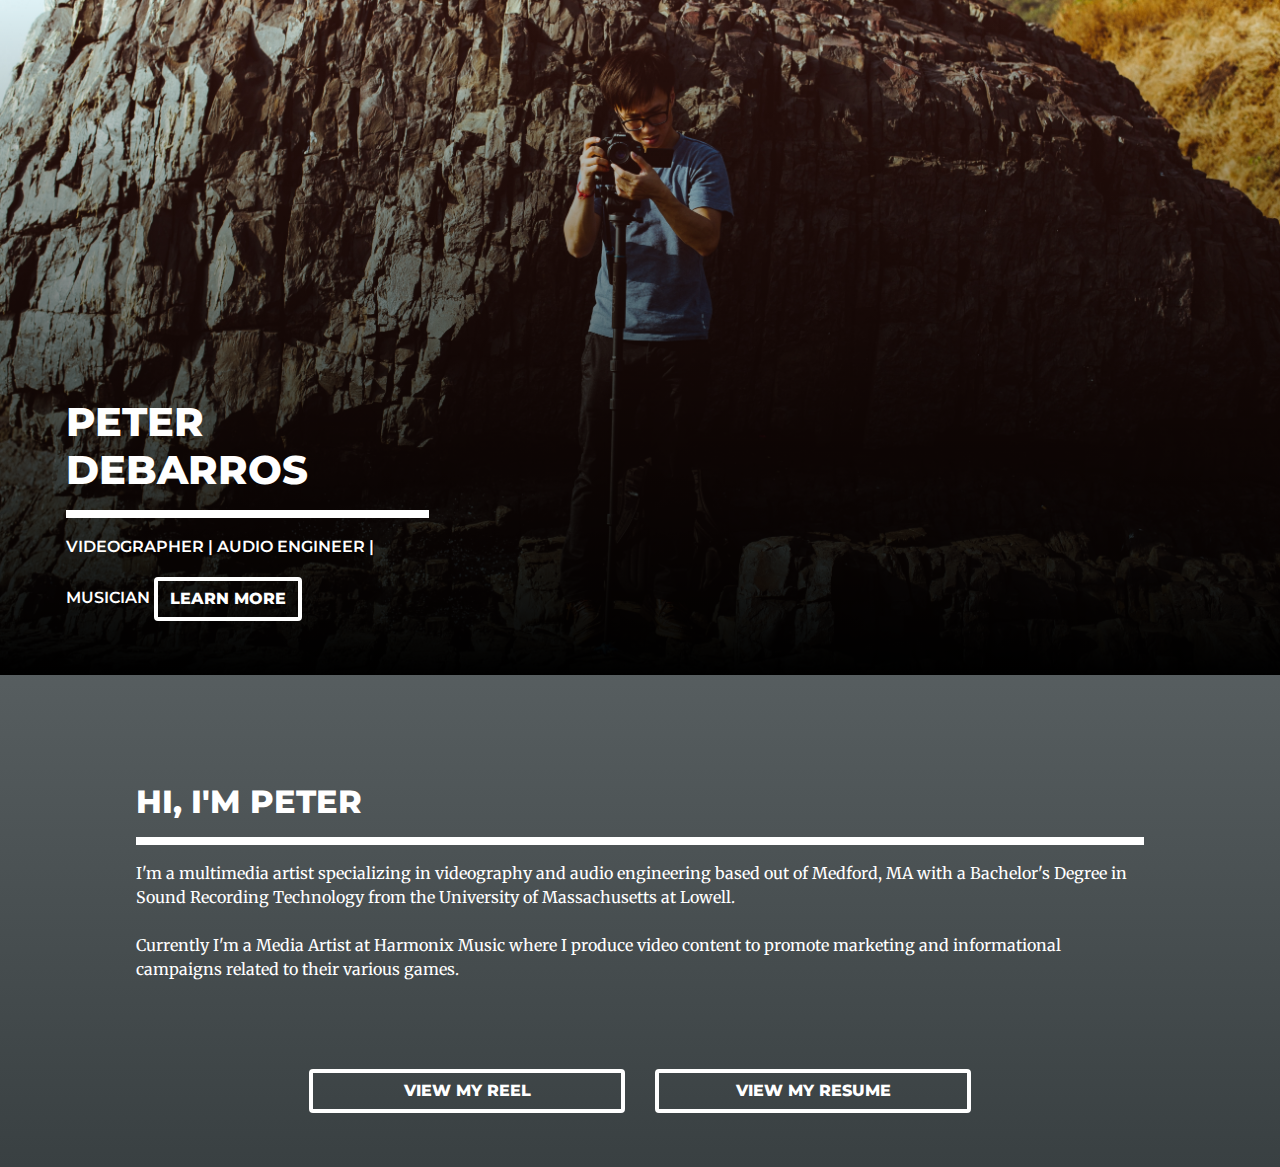
<file: index.html>
<!DOCTYPE html>
<html lang="en">
<head>
  <meta charset="UTF-8">
  <meta name="viewport" content="width=device-width, initial-scale=1.0">
  <meta http-equiv="X-UA-Compatible" content="ie=edge">
  <title>Peter Debarros</title>

  <!-- Fonts Import -->
  <link href="https://fonts.googleapis.com/css?family=Merriweather|Montserrat:400,600,700,800&display=swap" rel="stylesheet">

  <!-- BS CSS -->
  <link rel="stylesheet" href="https://stackpath.bootstrapcdn.com/bootstrap/4.3.1/css/bootstrap.min.css"
    integrity="sha384-ggOyR0iXCbMQv3Xipma34MD+dH/1fQ784/j6cY/iJTQUOhcWr7x9JvoRxT2MZw1T" crossorigin="anonymous">

  <!-- Main CSS -->
  <link rel="stylesheet" href="assets/css/main.css">

</head>
<body>

  <div class="load" id="nav"></div>

  <section id="header">
    <div class="container-fluid">
      <div class="row">
        <div class="col-xl-4 col-12">
          <h1>Peter Debarros</h1>
          <hr>
          <span>Videographer | Audio Engineer | Musician</span>
          <a href="#learn-more">
            <button class="btn btn-primary">LEARN MORE</button>
          </a>
        </div>
      </div>
    </div> 
  </section>

  <section id="learn-more" class="anchor">
    <div class="container">
      <div class="row">
        <div class="col-12">
          <h2>Hi, I'm Peter</h2>
          <hr>
          <p>
            I'm a multimedia artist specializing in videography and audio engineering based out of Medford, MA with a Bachelor's Degree in Sound
            Recording Technology from the University of Massachusetts at Lowell.
            <br><br>
            Currently I'm a Media Artist at Harmonix Music where I produce video content to promote marketing and informational campaigns related to their various games.
          </p>
        </div>
      </div>
      <div class="row text-center">
        <div class="col-xl-4 offset-xl-2 col-12">
          <a href="#video">
            <button class="btn btn-primary w-100">VIEW MY REEL</button>
          </a>
        </div>
        <div class="col-xl-4 col-12">
          <a href="assets/downloads/peter_debarros_1_page_resume.pdf" target="_blank">
            <button class="btn btn-primary w-100">VIEW MY RESUME</button>
          </a>
        </div>
      </div>
    </div>
  </section>

  <div class="load" id="video"></div>


  <!-- BS Scripts -->
  <script src="https://code.jquery.com/jquery-3.4.1.js" integrity="sha256-WpOohJOqMqqyKL9FccASB9O0KwACQJpFTUBLTYOVvVU="
    crossorigin="anonymous"></script>
  <script src="https://cdnjs.cloudflare.com/ajax/libs/popper.js/1.14.7/umd/popper.min.js"
    integrity="sha384-UO2eT0CpHqdSJQ6hJty5KVphtPhzWj9WO1clHTMGa3JDZwrnQq4sF86dIHNDz0W1" crossorigin="anonymous"></script>
  <script src="https://stackpath.bootstrapcdn.com/bootstrap/4.3.1/js/bootstrap.min.js"
    integrity="sha384-JjSmVgyd0p3pXB1rRibZUAYoIIy6OrQ6VrjIEaFf/nJGzIxFDsf4x0xIM+B07jRM" crossorigin="anonymous"></script>

  
  <script src="./assets/js/main.js"></script>
</body>
</html>
</file>
<file: assets/css/main.css>
html {
  scroll-behavior: smooth;
}

* {
  margin: 0;
  padding: 0;
}

body {
  background: #7f8688;
  background: -webkit-gradient(linear, left top, left bottom, from(#7f8688), to(#394042));
  background: linear-gradient(180deg, #7f8688 0%, #394042 100%);
  filter: progid:DXImageTransform.Microsoft.gradient(startColorstr="#7f8688",endColorstr="#394042",GradientType=1);
  color: white;
  font-family: 'Montserrat', sans-serif;
  font-family: 'Merriweather', serif;
}

h1, h2, h3 {
  font-family: 'Montserrat', sans-serif;
  font-weight: 800;
  text-transform: uppercase;
}

hr {
  border: 4px solid white;
}

.navbar {
  font-family: 'Montserrat', sans-serif;
  text-transform: uppercase;
  font-weight: 800;
}

.row {
  padding: 2vh;
  margin: 2vh;
}

button {
  font-family: 'Montserrat', sans-serif;
  margin: 2vh 0;
}

button.btn {
  font-weight: 800;
}

button.btn-primary {
  color: white;
  background-color: transparent;
  border-color: white;
  border: 4px solid white;
}

button.btn-primary:hover {
  color: black;
  background-color: white;
  border-color: white;
}

@media (max-width: 414px) {
  section .container-fluid .row, section .container .row {
    padding: 2vh 0;
  }
}

.anchor {
  padding-top: 8vh;
}

section#header {
  background-image: -webkit-gradient(linear, left top, left bottom, from(rgba(255, 255, 255, 0)), to(black)), url("../img/header.jpg");
  background-image: linear-gradient(180deg, rgba(255, 255, 255, 0) 0%, black 100%), url("../img/header.jpg");
  background-size: cover;
  background-repeat: no-repeat;
  background-position: center;
  min-height: 75vh;
}

section#header .container-fluid {
  position: absolute;
  bottom: 25vh;
}

@media (max-width: 414px) {
  section#header .container-fluid {
    bottom: 15vh;
  }
}

section#header span {
  text-transform: uppercase;
  font-family: 'Montserrat', sans-serif;
  font-weight: 600;
}

@media (max-width: 414px) {
  section#header span {
    display: inline-block;
    width: 56%;
  }
}
/*# sourceMappingURL=main.css.map */
</file>
